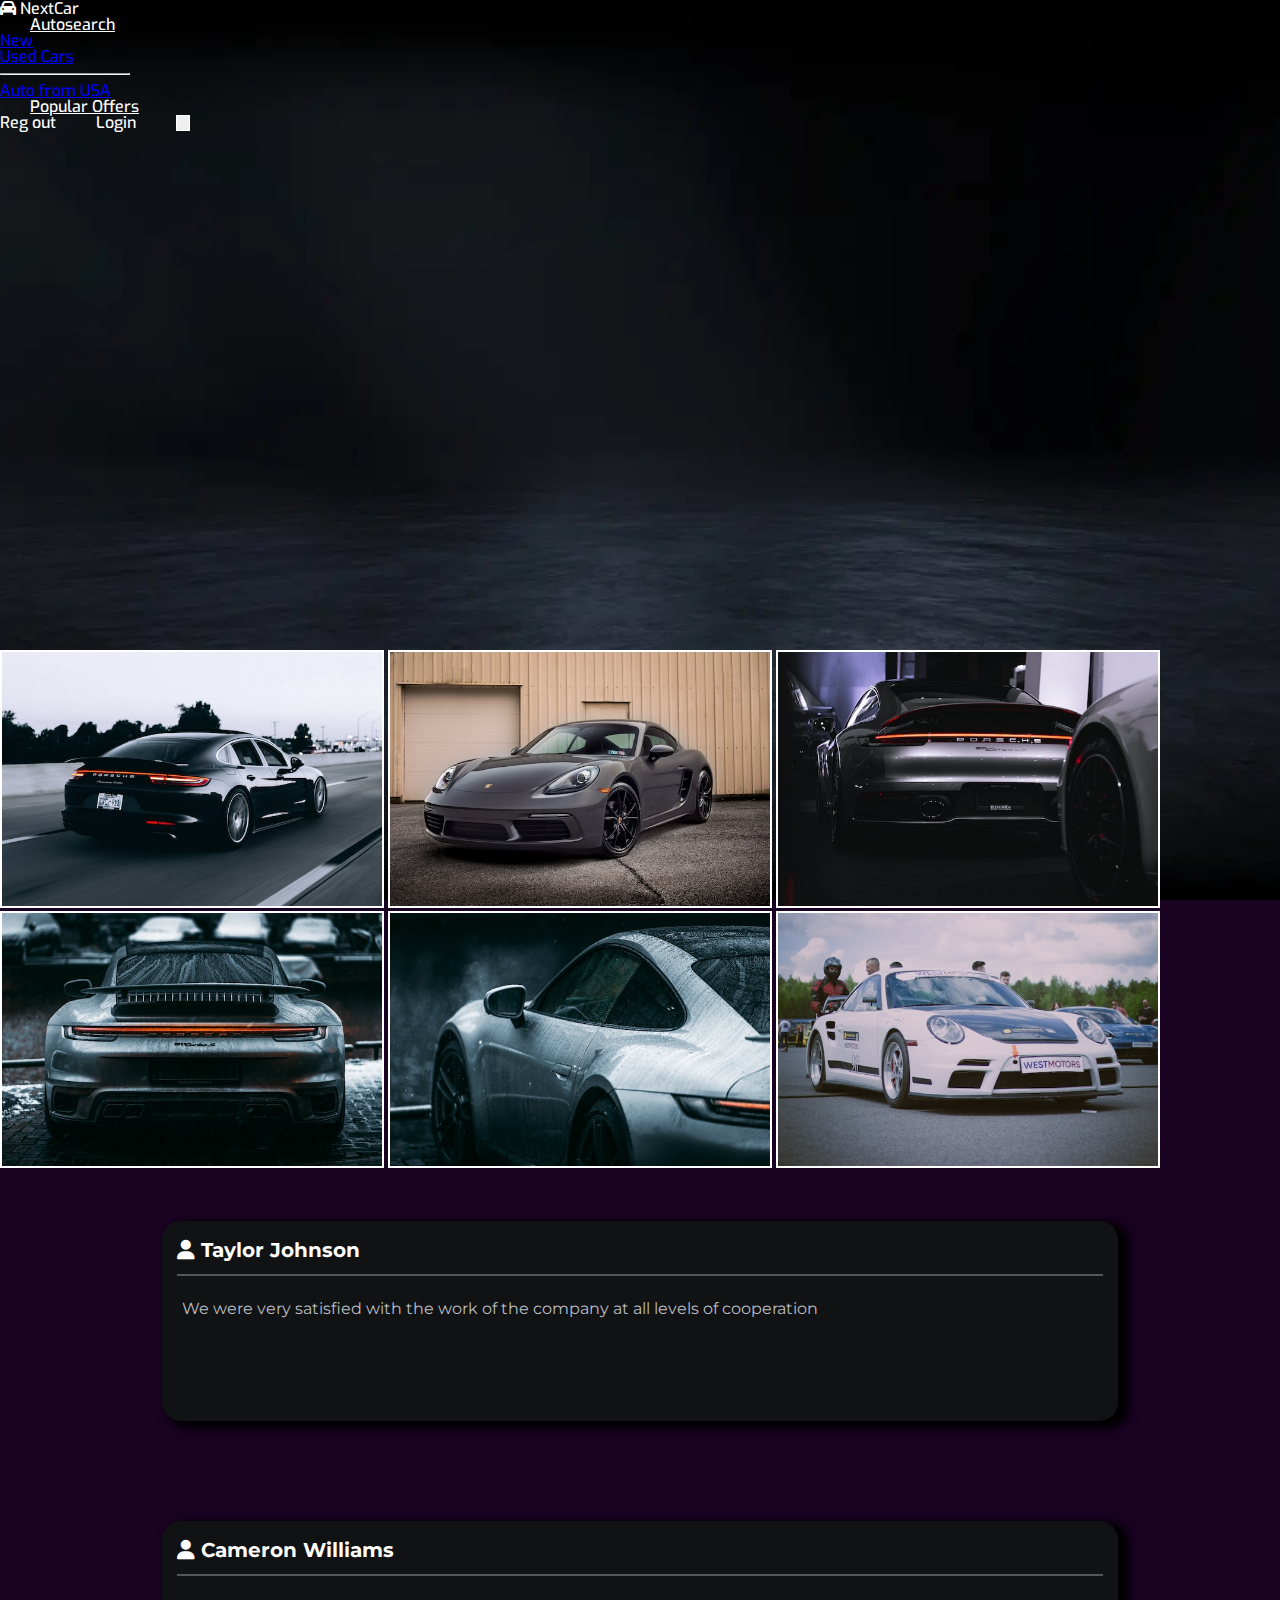
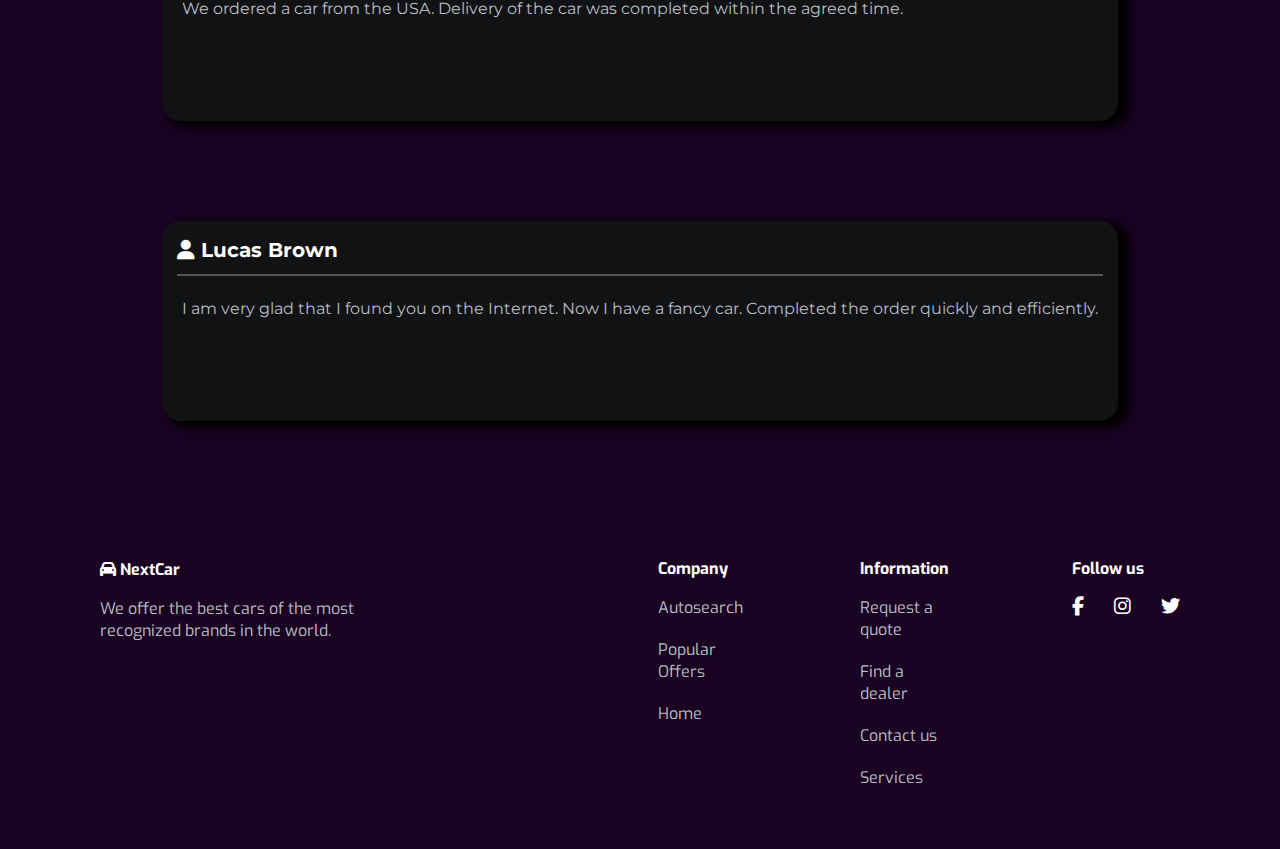
<file: pages/additional.html>
<!doctype html>
<html lang="en">

<head>
  <meta charset="utf-8">
  <meta name="viewport" content="width=device-width, initial-scale=1">
  <meta name="description" content="buy auto: from usa, used and new">
  <meta name="keywords" content="autosearch, auto from usa, naxtcar">
  <meta name="author" content="Svytoslav, Tymur, Anna, Mariy">
  <title>Bootstrap demo</title>
  <link href="https://cdn.jsdelivr.net/npm/bootstrap@5.2.2/dist/css/bootstrap.min.css" rel="stylesheet"
    integrity="sha384-Zenh87qX5JnK2Jl0vWa8Ck2rdkQ2Bzep5IDxbcnCeuOxjzrPF/et3URy9Bv1WTRi" crossorigin="anonymous">
  <link rel="stylesheet" href="https://cdnjs.cloudflare.com/ajax/libs/font-awesome/6.2.0/css/all.min.css">
  <link rel="stylesheet" href="../dist/simple-lightbox.css?v2.8.0" />
  <link rel="stylesheet" href="../style/style.css">
</head>

<body>
  <header id="header" class="header">
    <nav class="navbar navbar-expand-lg">
      <div class="container-fluid">
        <div class="navbar-logo" href="#">
          <i class="fa-solid fa-car"></i>
          NextCar
        </div>
        <div class="collapse navbar-collapse" id="navbarScroll">
          <ul class="navbar-nav me-auto my-2 my-lg-0 navbar-nav-scroll">
            <li class="nav-item dropdown">
              <a class="nav-link dropdown-toggle" href="../index.html" role="button" data-bs-toggle="dropdown"
                aria-expanded="false">
                Autosearch
              </a>
              <ul class="dropdown-menu">
                <li>
                  <a class="dropdown-item" href="../index.html">
                    New
                  </a>
                </li>
                <li>
                  <a class="dropdown-item" href="../index.html">
                    Used Cars
                  </a>
                </li>
                <li>
                  <hr class="dropdown-divider">
                </li>
                <li>
                  <a class="dropdown-item" href="#">
                    Auto from USA
                  </a>
                </li>
              </ul>
            </li>
            <a class="nav-link active" aria-current="page" href="aboutus.html">
              Popular Offers
            </a>
            <div class="nav-link__element"></div>
          </ul>
        </div>
        <div class="nav-info">
          <a class="nav-info__text" href="../pages/reg-out.html">
            Reg out
          </a>
          <a class="nav-info__text" href="../pages/log-out.html">
            Login
          </a>
          <button class="navbar-toggler" type="button" data-bs-toggle="collapse" data-bs-target="#navbarScroll"
            aria-controls="navbarScroll" aria-expanded="false" aria-label="Toggle navigation">
            <span class="navbar-toggler-icon"></span>
          </button>
        </div>
      </div>
    </nav>
  </header>
  <main class="main">
    <div class="row background--special"></div>
    <div class="row">
      <div class="col-md search search--special">
        <div class="content">
          <div class="tab tab--special">
            <form method="post" action="https://fom.in.ua/echo">
              <select class="tab__item" name="Select1">
                <option value="none">Brand</option>
                <option value="Ford">Ford</option>
                <option value="Honda">Honda</option>
                <option value="Hyundai">Hyundai</option>
                <option value="Kia">Kia</option>
                <option value="Audi" id="audi">Audi!</option>
                <option value="Lexus">Lexus</option>
                <option value="Mazda">Mazda</option>
                <option value="Chevrolet">Chevrolet</option>
                <option value="Mitsubishi">Mitsubishi</option>
                <option value="Nissan">Nissan</option>
                <option value="Opel">Opel</option>
                <option value="Mercedes-Benz">Mercedes-Benz</option>
                <option value="Peogeot">Peogeot</option>
                <option value="Renault">Renault</option>
                <option value="Bmw" id="bmw">Bmw!</option>
                <option value="Skoda">Skoda</option>
                <option value="Toyota">Toyota</option>
                <option value="Volkswagen">Volkswagen</option>
              </select>
              <label class="tab__item tab__item--extra">
                <h2 class="tab__title">
                  Год
                </h2>
                <select id="yearFrom" name="selectorFrom" data-placeholder="от" class="tab__item tab__item--special">
                  <option value="0">от</option>
                  <option value="2022">2022</option>
                  <option value="2021">2021</option>
                  <option value="2020">2020</option>
                  <option value="2019">2019</option>
                  <option value="2018">2018</option>
                  <option value="2017">2017</option>
                  <option value="2016">2016</option>
                  <option value="2015">2015</option>
                  <option value="2014">2014</option>
                  <option value="2013">2013</option>
                  <option value="2012">2012</option>
                  <option value="2011">2011</option>
                  <option value="2010">2010</option>
                  <option value="2009">2009</option>
                  <option value="2008">2008</option>
                  <option value="2007">2007</option>
                  <option value="2006">2006</option>
                  <option value="2005">2005</option>
                  <option value="2004">2004</option>
                  <option value="2003">2003</option>
                  <option value="2002">2002</option>
                  <option value="2001">2001</option>
                  <option value="2000">2000</option>
                </select>
                <select id="yearTo" name="selectTo" data-placeholder="от" class="tab__item tab__item--special">
                  <option value="0">до</option>
                  <option value="2022">2022</option>
                  <option value="2021">2021</option>
                  <option value="2020">2020</option>
                  <option value="2019">2019</option>
                  <option value="2018">2018</option>
                  <option value="2017">2017</option>
                  <option value="2016">2016</option>
                  <option value="2015">2015</option>
                  <option value="2014">2014</option>
                  <option value="2013">2013</option>
                  <option value="2012">2012</option>
                  <option value="2011">2011</option>
                  <option value="2010">2010</option>
                  <option value="2009">2009</option>
                  <option value="2008">2008</option>
                  <option value="2007">2007</option>
                  <option value="2006">2006</option>
                  <option value="2005">2005</option>
                  <option value="2004">2004</option>
                  <option value="2003">2003</option>
                  <option value="2002">2002</option>
                  <option value="2001">2001</option>
                  <option value="2000">2000</option>
                </select>
              </label>
              <select class="tab__item" name="Select4" id="selector">
                <option value="none">Body</option>
                <option value="HATCHBACK">HATCHBACK</option>
                <option value="PASSENGER">PASSENGER</option>
                <option value="SEDAN">SEDAN</option>
                <option value="SUV">SUV</option>
              </select>
              <input type="number" placeholder="Price" class="tab__item">
              <select class="tab__item" name="Select5">
                <option value="none">State</option>
                <option value="dtp">After the accident</option>
                <option value="by">Used</option>
              </select>
              <select class="tab__item" name="Select6">
                <option value="none">Mileage</option>
                <option value="dtp">0км - 10 000км</option>
                <option value="by">10 000км - 50 000км</option>
                <option value="by">50 000км - 100 000км</option>
              </select>
              <input class="tab__button" type="submit" name="submit1" value="Search">
            </form>
          </div>
        </div>
      </div>
      <div class="col-md slider-lightbox">
        <div class="gallery">
          <a href="../lightbox/full/first.jpg"><img src="../lightbox/thumb/first.jpg" alt="porsche"
              title="Beautiful Image" class="thumb-picture" /></a>
          <a href="../lightbox/full/second.jpg"><img src="../lightbox/thumb/second.jpg" alt="porsche"
              title="Beautiful Image" class="thumb-picture" /></a>
          <a href="../lightbox/full/third.jpg"><img src="../lightbox/thumb/third.jpg" alt="porsche"
              title="Beautiful Image" class="thumb-picture" /></a>
          <a href="../lightbox/full/fourth.jpg"><img src="../lightbox/thumb/fourth.jpg" alt="porsche"
              title="Beautiful Image" class="thumb-picture" /></a>
          <a href="../lightbox/full/five.jpg"><img src="../lightbox/thumb/five.jpg" alt="porsche"
              title="Beautiful Image" class="thumb-picture" /></a>
          <a href="../lightbox/full/six.jpg"><img src="../lightbox/thumb/six.jpg" alt="porsche" title="Beautiful Image"
              class="thumb-picture" /></a>
        </div>
      </div>
    </div>
    <div class="row">
      <div class="col-md coment">
        <div class="coment__container">
          <h3 class="coment__title">
            <i class="fa-solid fa-user"></i>
            Taylor Johnson
          </h3>
          <div class="coment__copy">
            <p class="coment__text">
              We were very satisfied with the work of the company at all levels of cooperation
            </p>
          </div>
        </div>
      </div>
      <div class="col-md coment coment--special">
        <div class="coment__container">
          <h3 class="coment__title">
            <i class="fa-solid fa-user"></i>
            Cameron Williams
          </h3>
          <div class="coment__copy">
            <p class="coment__text">
              We ordered a car from the USA. Delivery of the car was completed within the agreed time.
            </p>
          </div>
        </div>
      </div>
      <div class="col-md coment coment--additional">
        <div class="coment__container">
          <h3 class="coment__title">
            <i class="fa-solid fa-user"></i>
            Lucas Brown
          </h3>
          <div class="coment__copy">
            <p class="coment__text">
              I am very glad that I found you on the Internet. Now I have a fancy car. Completed the order quickly and
              efficiently.
            </p>
          </div>
        </div>
      </div>
    </div>
    <div class="row">
      <div class="country">
      </div>
      <div class="country country--special"></div>
      <div class="country country--additional"></div>
      <div class="country country--secondary"></div>
    </div>
  </main>
  <footer class="footer">
    <div class="container-fluid">
      <div class="row footer__inner">
        <div class="col footer__link">
          <p>
            <i class="fa-solid fa-car"></i>
            NextCar
          </p>
          <p class="footer__text">
            We offer the best cars of
            the most recognized brands in
            the world.
          </p>
        </div>
        <div class="col footer__link">
          <p>
            Company
          </p>
          <p class="footer__text">
            Autosearch
          </p>
          <p class="footer__text">
            Popular Offers
          </p>
          <p class="footer__text">
            Home
          </p>
        </div>
        <div class="col footer__link">
          <p>
            Information
          </p>
          <p class="footer__text">
            Request a quote
          </p>
          <p class="footer__text">
            Find a dealer
          </p>
          <p class="footer__text">
            Contact us
          </p>
          <p class="footer__text">
            Services
          </p>
        </div>
        <div class="col footer__link">
          <p>
            Follow us
          </p>
          <div class="footer__icon">
            <p>
              <i class="fa-brands fa-facebook-f"></i>
            </p>
            <p>
              <i class="fa-brands fa-instagram"></i>
            </p>
            <p>
              <i class="fa-brands fa-twitter"></i>
            </p>
          </div>
        </div>
      </div>
    </div>
  </footer>


  <script src="https://cdn.jsdelivr.net/npm/bootstrap@5.2.2/dist/js/bootstrap.bundle.min.js"
    integrity="sha384-OERcA2EqjJCMA+/3y+gxIOqMEjwtxJY7qPCqsdltbNJuaOe923+mo//f6V8Qbsw3"
    crossorigin="anonymous"></script>
  <script src="../dist/simple-lightbox.js?v2.8.0"></script>
  <script>
    (function () {
      var $gallery = new SimpleLightbox('.gallery a', {});
    })();

    let header = document.getElementById("header").classList;
    let active_class = "header_scrolled";
    window.addEventListener("scroll", (e) => {
      if (pageYOffset > 50) header.add(active_class);
      else header.remove(active_class);
    });
  </script>
</body>

</html>
</file>
<file: style/style.css>
@import url("https://fonts.googleapis.com/css2?family=Montserrat&display=swap");
@import url("https://fonts.googleapis.com/css2?family=Exo:wght@400;500;600&display=swap");
html, body, div, span, applet, object, iframe,
h1, h2, h3, h4, h5, h6, p, blockquote, pre,
a, abbr, acronym, address, big, cite, code,
del, dfn, em, img, ins, kbd, q, s, samp,
small, strike, strong, sub, sup, tt, var,
b, u, i, center,
dl, dt, dd, ol, ul, li,
fieldset, form, label, legend,
table, caption, tbody, tfoot, thead, tr, th, td,
article, aside, canvas, details, embed,
figure, figcaption, footer, header, hgroup,
menu, nav, output, ruby, section, summary,
time, mark, audio, video {
  margin: 0;
  padding: 0;
  border: 0;
  font-size: 100%;
  font: inherit;
  vertical-align: baseline;
}

/* HTML5 display-role reset for older browsers */
article, aside, details, figcaption, figure,
footer, header, hgroup, menu, nav, section {
  display: block;
}

body {
  line-height: 1;
}

ol, ul {
  list-style: none;
}

blockquote, q {
  quotes: none;
}

blockquote:before, blockquote:after,
q:before, q:after {
  content: "";
  content: none;
}

table {
  border-collapse: collapse;
  border-spacing: 0;
}

* {
  box-sizing: border-box;
}

.header {
  position: absolute;
  z-index: 10000;
  font-family: "Exo", sans-serif;
  font-weight: 500;
  width: 100%;
}
.header_scrolled {
  position: fixed;
  -webkit-animation-name: fadeInUp;
          animation-name: fadeInUp;
  -webkit-animation-duration: 1s;
          animation-duration: 1s;
  background: hsl(284deg, 80%, 8%);
}
@-webkit-keyframes fadeInUp {
  from {
    opacity: 0;
    top: -50px;
  }
  to {
    opacity: 1;
    top: 0;
  }
}
@keyframes fadeInUp {
  from {
    opacity: 0;
    top: -50px;
  }
  to {
    opacity: 1;
    top: 0;
  }
}
.header .container-fluid {
  width: 90%;
}
.header .container-fluid .nav-info {
  display: flex;
  -moz-column-gap: 40px;
       column-gap: 40px;
  color: white;
  transition: 0.5s;
}
.header .container-fluid .nav-info .nav-info__text {
  color: white;
  text-decoration: none;
}
.header .container-fluid .nav-info .nav-info__text:hover {
  color: hsl(219deg, 69%, 56%);
  transition: 0.5s;
}
.header .container-fluid .navbar-brand {
  color: white;
}
.header .container-fluid .navbar-logo {
  color: white;
}
.header .container-fluid .navbar-toggler {
  border: 1px solid white;
}
.header .container-fluid .navbar-toggler-icon {
  background-image: url(../img/menu.png);
  color: white;
}
.header .container-fluid .collapse .nav-link {
  color: white;
  margin: 0px 0px 0px 30px;
  transition: 800ms;
}
.header .container-fluid .collapse .nav-link:hover {
  color: hsl(219deg, 69%, 56%);
  transition: 800ms;
}
.header .container-fluid .collapse .nav-linkelement::before {
  content: "";
  display: block;
  width: 7.14px;
  height: 7.14px;
  border-radius: 50%;
  background: hsl(219deg, 69%, 56%);
}
.header .container-fluid .dropdown-menu {
  width: 130px;
}

body {
  background: hsl(283deg, 89%, 7%);
  font-family: "Montserrat", sans-serif;
}
body .main {
  position: relative;
  width: 100%;
  margin: 0 auto;
  display: grid;
}
body .main > * {
  margin: 0 auto;
}
body .main .background--special {
  position: absolute;
  background-image: url(../img/offer-bg.png);
  width: 100%;
  height: 100vh;
  background-size: cover;
  background-repeat: no-repeat;
  background-position: center bottom;
  background-attachment: fixed;
}
body .main .background {
  position: absolute;
  height: 100vh;
  width: 100%;
  z-index: 0;
  opacity: 0.5;
}
body .main .background video {
  z-index: 0;
  position: absolute;
  opacity: 0.5;
  bottom: 0;
  left: 0;
  width: 100%;
  height: 100%;
  -o-object-fit: cover;
     object-fit: cover;
}
body .main .background .video__slide {
  width: 100%;
  -webkit-clip-path: circle(0% at 0 50%);
          clip-path: circle(0% at 0 50%);
}
body .main .background .video__slide.active {
  -webkit-clip-path: circle(150% at 0 50%);
          clip-path: circle(150% at 0 50%);
}
body .main .slider__bg {
  z-index: 100;
  position: relative;
  display: flex;
  justify-content: center;
  align-items: center;
  margin-top: 60vh;
  padding-top: 2rem;
  gap: 0.5rem;
}
body .main .slider__bg .slider__bg--btn {
  z-index: 100;
  width: 25px;
  height: 5px;
  background: rgba(255, 255, 255, 0.392);
  cursor: pointer;
  box-shadow: 0 0 2px rgba(255, 255, 255, 0.5);
  transition: 0.3s ease;
}
body .main .slider__bg .slider__bg-btn:hover {
  transform: scale(1.2);
}
body .main .slider__bg .active {
  background: #fff;
  color: #fff;
}
body .main .search {
  z-index: 100;
}
body .main .search--special {
  margin-top: 100px;
}
body .main .search .search__label {
  cursor: pointer;
  margin-right: 5px;
  padding: 10px 40px 5px;
  background-color: hsl(219deg, 4%, 7%);
  color: white;
  border-radius: 20px 20px 0 0;
  position: relative;
}
body .main .search .search__label:hover {
  background: hsl(219deg, 69%, 56%);
}
body .main .search .search__radio {
  display: none;
}
body .main .search .search__radio:checked + label::before {
  content: "";
  display: block;
  position: absolute;
  left: 20px;
  width: 7.14px;
  height: 7.14px;
  border-radius: 50%;
  background: hsl(219deg, 69%, 56%);
}
body .main .search .search__radio[id=tab-first]:checked ~ .content .tab-first, body .main .search .search__radio[id=tab-second]:checked ~ .content .tab-second {
  display: block;
}
body .main .search .content .tab {
  display: none;
  bottom: 100px;
  width: 100%;
  padding: 2%;
  min-height: 200px;
  background-color: hsla(0deg, 0%, 100%, 0.1);
  margin-right: 35px;
  box-shadow: 9px 9px 5px 5px rgba(26, 25, 25, 0.75);
}
body .main .search .content .tab--special {
  display: block;
  margin-top: 200px;
}
body .main .search .content .tab .tab__item {
  width: 244.5px;
  font-size: 15px;
  padding: 1%;
  margin: 12px 0 0 17px;
}
body .main .search .content .tab .tab__item--extra {
  padding: 0;
}
body .main .search .content .tab .tab__item--extra .tab__title {
  color: rgb(255, 255, 255);
  margin: 0 0 0 4%;
  width: 40px;
  display: inline;
}
body .main .search .content .tab .tab__item--extra .tab__item--special {
  padding: 7px;
  margin: 0 0 0 10px;
  width: 90px;
  display: inline;
}
body .main .search .content .tab .tab__title {
  color: #fff;
  margin: 0 0 0 4%;
}
body .main .search .content .tab .tab__button {
  margin-top: 20px;
  margin-left: 30%;
  font-size: 20px;
  width: 25%;
  padding: 0.5%;
  background-color: white;
}
body .main .text {
  z-index: 100;
  padding: 30px;
}
body .main .text .list {
  background-color: hsl(219deg, 4%, 7%);
  color: white;
  list-style-position: inside;
  list-style: disc;
  padding-left: 40px;
}
body .main .text .list__item {
  padding-bottom: 5px;
  font-weight: 400;
  font-size: 20px;
  line-height: 28px;
  text-align: start;
  color: rgb(83, 83, 83);
}
body .main .slider-lightbox {
  margin-top: 250px;
}
body .main .slider-lightbox .gallery a .thumb-picture {
  width: 30%;
  height: auto;
  border: 2px solid #fff;
  transition: transform 0.15s ease;
  position: relative;
}
body .main .cards {
  margin: 200px auto 50px;
  width: 100%;
}
body .main .cards .wrap {
  width: 100%;
  height: 100%;
  left: 0;
  top: 0;
  display: flex;
  justify-content: center;
  align-items: center;
}
body .main .cards .wrap .cards__item {
  min-height: 168px;
  width: 300px;
  height: auto;
  position: relative;
  perspective: 1000px;
}
body .main .cards .wrap .cards__item .cards__picture {
  width: 100%;
  margin-top: 20px;
}
body .main .cards .wrap .cards__item .front,
body .main .cards .wrap .cards__item .back {
  position: absolute;
  width: 100%;
  height: 100%;
  left: 0;
  top: 0;
  transition: 1s;
  -webkit-backface-visibility: hidden;
          backface-visibility: hidden;
  border-radius: 10px;
}
body .main .cards .wrap .cards__item .front {
  background: hsl(283deg, 89%, 7%);
}
body .main .cards .wrap .cards__item .back {
  background: hsl(219deg, 4%, 7%);
  transform: rotateY(180deg);
}
body .main .cards .wrap .cards__item .back .list {
  width: 100%;
  margin: 5px;
}
body .main .cards .wrap .cards__item .back .list .list__item {
  margin: 10px;
  color: white;
}
body .main .cards .wrap .cards__item .back .list .list__item--btn {
  text-align: center;
}
body .main .cards .wrap .cards__item .back .list .list__btn {
  border: 1px solid rgb(171, 171, 171);
  margin-top: 20px;
  width: 270px;
  height: 20px;
}
body .main .cards .wrap .cards__item:hover .front {
  transform: rotateY(180deg);
}
body .main .cards .wrap .cards__item:hover .back {
  transform: rotateY(360deg);
}
body .main .coment {
  z-index: 100;
  padding: 50px;
}
body .main .coment .coment__container {
  background: rgba(237, 237, 237, 0.7882352941);
  border-radius: 10px;
  box-shadow: 8px 4px 10px 3px black;
  border-radius: 1.15rem;
  background: hsl(219deg, 4%, 7%);
  min-width: 300px;
  min-height: 200px;
  padding: 15px;
}
body .main .coment .coment__container .coment__title {
  margin-bottom: 10px;
  font-size: 20px;
  line-height: 28px;
  color: white;
  font-weight: 700;
}
body .main .coment .coment__container .coment__copy {
  padding: 20px 5px;
  border-top: 2px solid rgba(128, 128, 128, 0.627);
}
body .main .coment .coment__container .coment__copy .coment__text {
  color: hsl(219deg, 8%, 75%);
  line-height: 25px;
}
body .main .blocks .block {
  width: 100%;
  margin: 0 auto;
  margin-top: 30px;
  padding: 0 100px;
}
body .main .blocks .block .block__item {
  width: 100px;
  margin: 0 auto;
  opacity: 0.2;
  transition: 0.1s;
}
body .main .blocks .block .block__item:hover {
  opacity: 1;
  transition: 0.1s;
}
body .main .blocks .block .block__item__picture {
  width: 100px;
}
body .main .car-info {
  padding: 200px 0 0;
  margin-left: 10px;
}
@media screen and (min-width: 770px) {
  body .main .car-info {
    padding: 200px 6.5% 0;
  }
}
body .main .car-info .car-info__item {
  font-family: "Exo", sans-serif;
  font-size: 50px;
  color: white;
  font-weight: 600;
  line-height: 60px;
  width: 70%;
}
body .main .car-info .car-info__item--primary {
  font-family: "Exo", sans-serif;
  color: hsl(219deg, 8%, 75%);
  font-weight: 400;
  line-height: 25px;
  margin-top: 50px;
  line-height: 25px;
  width: 400px;
}
body .main .car-info .btn {
  margin: 41px 0 20px;
  --bs-btn-padding-x: 0;
}
body .main .car-info .btn .btn__text {
  display: flex;
  justify-content: center;
  align-items: center;
  width: 204px;
  padding: 15px 23.38px 18px;
  background-color: hsl(219deg, 69%, 56%);
  border-radius: 10px;
  font-size: 19px;
  line-height: 30px;
  color: #ffffff;
}
body .main .car-info .card__wrapper {
  position: relative;
}
body .main .car-info .card__wrapper .car__picture {
  width: 620px;
}
body .main .car-info .card__wrapper .card__primary {
  display: flex;
  justify-content: center;
  flex-direction: column;
  align-items: center;
  position: absolute;
  left: 433px;
  top: 350px;
  border-radius: 1.25rem;
  background-color: hsla(0deg, 0%, 100%, 0.1);
  width: 200px;
  padding: 20px;
}
body .main .car-info .card__wrapper .card__primary .card__item {
  font-family: "Exo", sans-serif;
  font-size: 1.25rem;
  color: hsl(0deg, 0%, 100%);
  font-weight: 700;
}
body .main .car-info .card__wrapper .card__primary .card__item--special {
  font-family: "Exo", sans-serif;
  font-size: 1rem;
  color: hsl(219deg, 8%, 75%);
  line-height: 22px;
  margin-top: 15px;
}
body .main .container--special {
  margin-top: 150px;
}
body .main .container--special .choise-car__text {
  margin: 0 auto;
  width: 380px;
  text-align: center;
  font-weight: 700;
  font-size: 1.8rem;
  line-height: 38px;
  color: white;
}
body .main .container--special .cards {
  -moz-column-gap: 50px;
       column-gap: 50px;
  margin-bottom: 35px;
}
body .main .container--special .cards .card__title {
  width: 320px;
  padding: 50px 20px 70px;
  margin: 20px auto;
  border-radius: 1.15rem;
  position: relative;
  overflow: hidden;
  background: hsl(219deg, 4%, 7%);
}
body .main .container--special .cards .card__title--special {
  margin: 20px auto;
}
@media screen and (min-width: 1049px) {
  body .main .container--special .cards .card__title--special {
    margin: 20px 0 20px auto;
  }
}
body .main .container--special .cards .card__title--primary {
  margin: 20px auto;
}
@media screen and (min-width: 1049px) {
  body .main .container--special .cards .card__title--primary {
    margin: 20px auto 20px 0;
  }
}
body .main .container--special .cards .card__title .white {
  background-color: hsla(219deg, 33%, 32%, 0.5);
  position: absolute;
  top: -2.5rem;
  left: -2.5rem;
  width: 180px;
  height: 180px;
  filter: blur(64px);
}
body .main .container--special .cards .card__title:hover {
  background: hsl(210deg, 4%, 9%);
}
body .main .container--special .cards .card__title .card__text {
  color: white;
  font-weight: 700;
  margin-bottom: 10px;
  font-size: 1.9rem;
}
body .main .container--special .cards .card__title .card__text--primary {
  color: hsl(219deg, 8%, 75%);
  font-size: 1.5rem;
}
body .main .container--special .cards .card__title .card__picture {
  padding: 20px 20px;
}
body .main .container--special .cards .card__title .card__picture img {
  width: 250px;
  transition: 1s;
}
body .main .container--special .cards .card__title .card__picture img:hover {
  transform: matrix(1, 0, 0, 1, 0, 15);
  transition: 1s;
}
body .main .container--special .cards .card__title .card__subtitle {
  display: flex;
  -moz-column-gap: 50px;
       column-gap: 50px;
  color: #fff;
  margin: 40px 0px 30px 0px;
}
body .main .container--special .cards .card__title .card__text--special {
  color: white;
}
body .main .container--special .card__wrapper {
  margin: 0px 0px 150px 0px;
}
body .main .container--special .card__wrapper .card-about__title {
  display: flex;
  flex-direction: column;
  margin: 20px auto;
  margin-top: 100px;
  width: 338px;
  min-height: 300px;
  background: hsl(219deg, 4%, 7%);
}
body .main .container--special .card__wrapper .card-about__title:hover {
  background: hsl(210deg, 4%, 9%);
}
body .main .container--special .card__wrapper .card-about__title .card-about__text {
  margin-top: 74px;
  text-align: center;
}
body .main .container--special .card__wrapper .card-about__title .card-about__text--primary {
  font-size: 1rem;
  line-height: 30px;
  text-align: center;
  margin-top: 20px;
  color: #ffffff;
}
body .main .form__wrapper {
  display: flex;
  -moz-column-gap: 180px;
       column-gap: 180px;
  margin-top: 200px;
  margin-bottom: 70px;
  width: 800px;
  height: 500px;
  border-radius: 10px;
  background: white;
}
body .main .form__wrapper .picture {
  padding-top: 70px;
}
body .main .form__wrapper .form {
  margin-top: 130px;
}
body .main .form__wrapper .form .form__title {
  font-family: "Exo", sans-serif;
  font-weight: 700;
  font-size: 1.4rem;
  margin-bottom: 30px;
}
body .main .form__wrapper .form .password {
  margin-top: 20px;
}
body .main .form__wrapper .form input {
  border: 1px solid black;
  padding: 5px;
  border-radius: 10px;
}
body .main .form__wrapper .form .btn {
  display: flex;
  width: 120px;
  margin-top: 30px;
  background: black;
  color: white;
  text-transform: none;
  flex-direction: column;
}

.footer {
  margin-bottom: 40px;
}
.footer .footer__inner {
  display: flex;
  -moz-column-gap: 100px;
       column-gap: 100px;
  padding: 0px 100px;
  margin: 90px 0 0;
  font-family: "Exo", sans-serif;
  font-weight: 700;
  color: white;
}
.footer .footer__inner .footer__link {
  margin: 0 0 20px;
}
.footer .footer__inner .footer__link .footer__text {
  font-family: "Exo", sans-serif;
  font-weight: 400;
  width: 72%;
  margin-top: 20px;
  color: hsl(219deg, 8%, 75%);
  line-height: 22px;
}
.footer .footer__inner .footer__link .footer__text:hover {
  color: hsl(219deg, 69%, 56%);
}
.footer .footer__inner .footer__link .footer__icon {
  display: flex;
  -moz-column-gap: 30px;
       column-gap: 30px;
  margin-top: 20px;
  font-size: 1.2rem;
}/*# sourceMappingURL=style.css.map */
</file>
